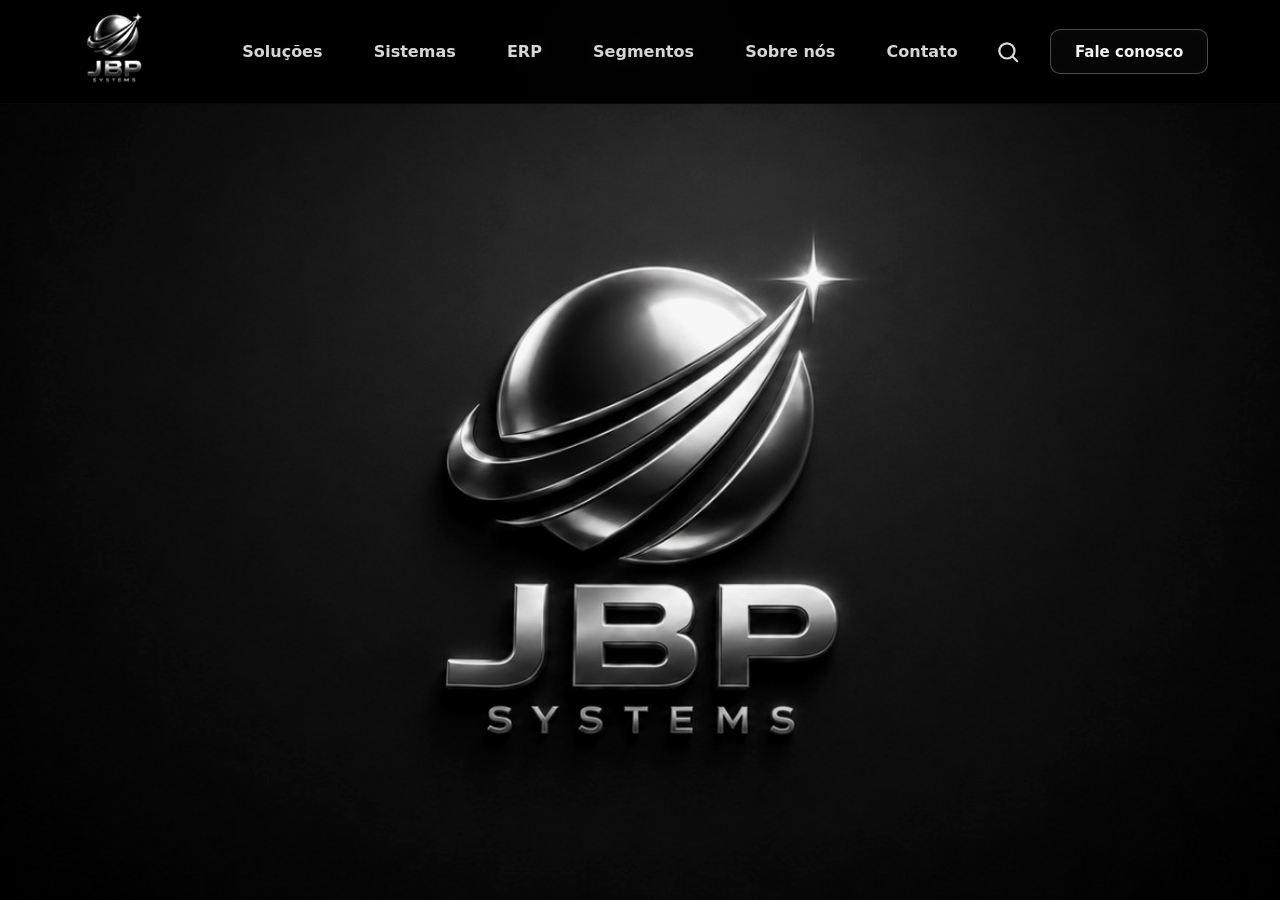
<file: index.html>
<!doctype html>
<html lang="pt-BR">
  <head>
    <meta charset="utf-8" />
    <meta name="viewport" content="width=device-width, initial-scale=1" />
    <title>JBP Systems</title>
    <link rel="stylesheet" href="styles.css" />
  </head>
  <body data-page="home">
    <header class="site-header">
      <a class="brand" href="index.html" aria-label="JBP Systems">
        <img src="assets/brand-logo.jpeg" alt="JBP Systems" />
      </a>

      <nav class="main-nav" aria-label="Navegação principal">
        <a data-page="solucoes" href="solucoes.html">Soluções</a>
        <a data-page="sistemas" href="sistemas.html">Sistemas</a>
        <a data-page="erp" href="erp.html">ERP</a>
        <a data-page="segmentos" href="segmentos.html">Segmentos</a>
        <a data-page="sobre" href="sobre.html">Sobre nós</a>
        <a data-page="contato" href="contato.html">Contato</a>
      </nav>

      <div class="header-actions">
        <button class="icon-button" type="button" aria-label="Buscar">
          <svg viewBox="0 0 24 24" aria-hidden="true">
            <circle cx="11" cy="11" r="7"></circle>
            <path d="m16.2 16.2 4.3 4.3"></path>
          </svg>
        </button>
        <a class="outline-button" href="contato.html">Fale conosco</a>
      </div>
    </header>

    <main>
      <section class="hero panel" aria-label="JBP Systems">
        <div class="hero-art" aria-hidden="true"></div>
        <h1>
          Soluções inteligentes
          <span>para empresas que evoluem.</span>
        </h1>
      </section>
    </main>

    <script src="script.js"></script>
  </body>
</html>
</file>
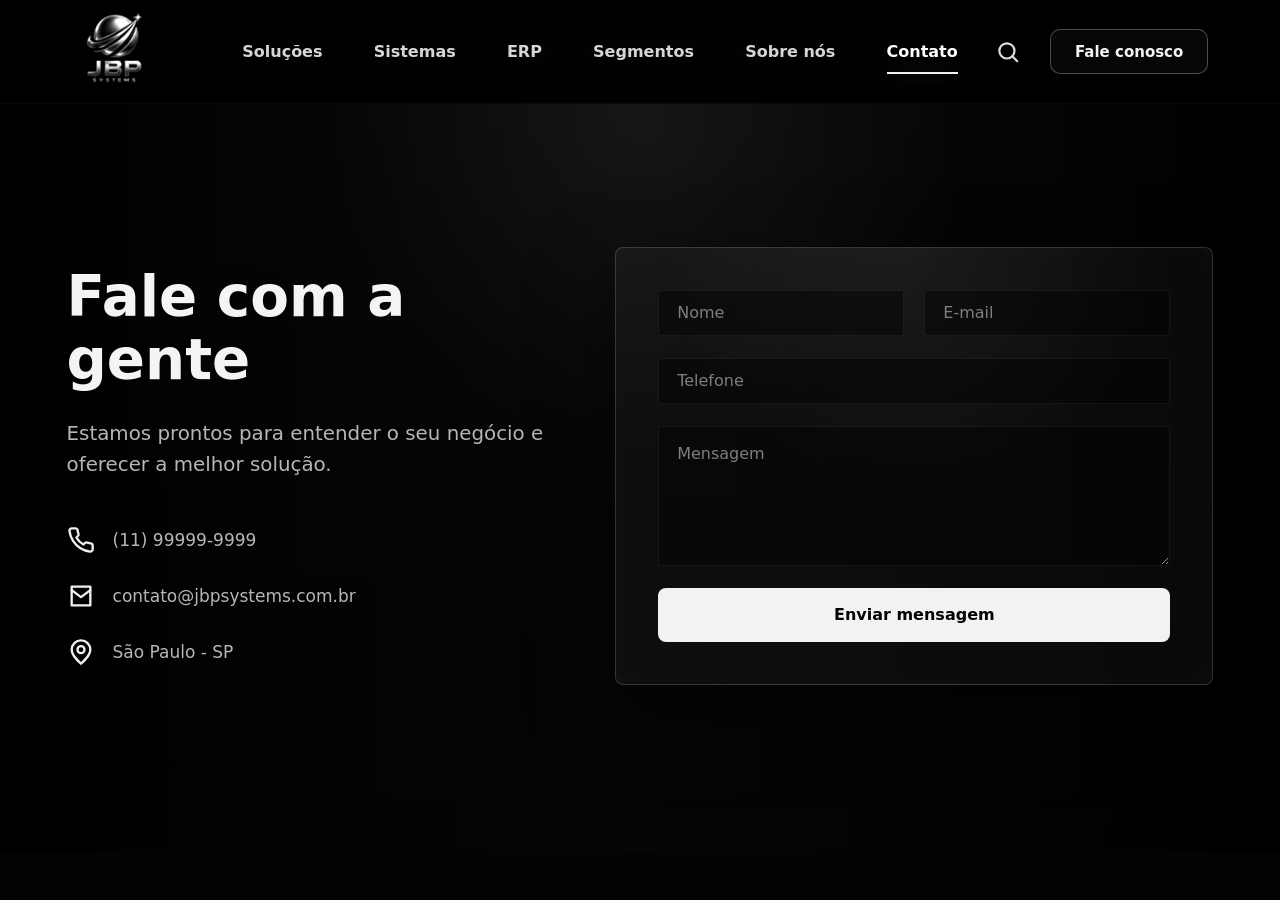
<file: contato.html>
<!doctype html>
<html lang="pt-BR">
  <head>
    <meta charset="utf-8" />
    <meta name="viewport" content="width=device-width, initial-scale=1" />
    <title>Contato | JBP Systems</title>
    <link rel="stylesheet" href="styles.css" />
  </head>
  <body data-page="contato">
    <header class="site-header">
      <a class="brand" href="index.html" aria-label="JBP Systems">
        <img src="assets/brand-logo.jpeg" alt="JBP Systems" />
      </a>

      <nav class="main-nav" aria-label="Navegação principal">
        <a data-page="solucoes" href="solucoes.html">Soluções</a>
        <a data-page="sistemas" href="sistemas.html">Sistemas</a>
        <a data-page="erp" href="erp.html">ERP</a>
        <a data-page="segmentos" href="segmentos.html">Segmentos</a>
        <a data-page="sobre" href="sobre.html">Sobre nós</a>
        <a data-page="contato" href="contato.html">Contato</a>
      </nav>

      <div class="header-actions">
        <button class="icon-button" type="button" aria-label="Buscar">
          <svg viewBox="0 0 24 24" aria-hidden="true">
            <circle cx="11" cy="11" r="7"></circle>
            <path d="m16.2 16.2 4.3 4.3"></path>
          </svg>
        </button>
        <a class="outline-button" href="contato.html">Fale conosco</a>
      </div>
    </header>

    <main>
      <section class="contact panel">
        <div class="contact-copy">
          <h1>Fale com a gente</h1>
          <p>Estamos prontos para entender o seu negócio e oferecer a melhor solução.</p>
          <ul>
            <li>
              <svg viewBox="0 0 24 24" aria-hidden="true"><path d="M22 16.9v3a2 2 0 0 1-2.2 2 19.7 19.7 0 0 1-8.6-3.1 19.3 19.3 0 0 1-6-6A19.7 19.7 0 0 1 2.1 4.2 2 2 0 0 1 4.1 2h3a2 2 0 0 1 2 1.7c.1 1 .4 2 .7 2.8a2 2 0 0 1-.4 2.1L8.1 9.9a16 16 0 0 0 6 6l1.3-1.3a2 2 0 0 1 2.1-.4c.9.3 1.8.6 2.8.7a2 2 0 0 1 1.7 2z"></path></svg>
              <span>(11) 99999-9999</span>
            </li>
            <li>
              <svg viewBox="0 0 24 24" aria-hidden="true"><path d="M4 4h16v16H4z"></path><path d="m4 7 8 6 8-6"></path></svg>
              <span>contato@jbpsystems.com.br</span>
            </li>
            <li>
              <svg viewBox="0 0 24 24" aria-hidden="true"><path d="M20 10c0 5-8 12-8 12S4 15 4 10a8 8 0 1 1 16 0z"></path><circle cx="12" cy="10" r="3"></circle></svg>
              <span>São Paulo - SP</span>
            </li>
          </ul>
        </div>

        <form class="contact-form">
          <div class="form-row">
            <label>
              <span>Nome</span>
              <input type="text" name="nome" placeholder="Nome" />
            </label>
            <label>
              <span>E-mail</span>
              <input type="email" name="email" placeholder="E-mail" />
            </label>
          </div>
          <label>
            <span>Telefone</span>
            <input type="tel" name="telefone" placeholder="Telefone" />
          </label>
          <label>
            <span>Mensagem</span>
            <textarea name="mensagem" placeholder="Mensagem"></textarea>
          </label>
          <button type="submit">Enviar mensagem</button>
        </form>
      </section>
    </main>

    <script src="script.js"></script>
  </body>
</html>
</file>
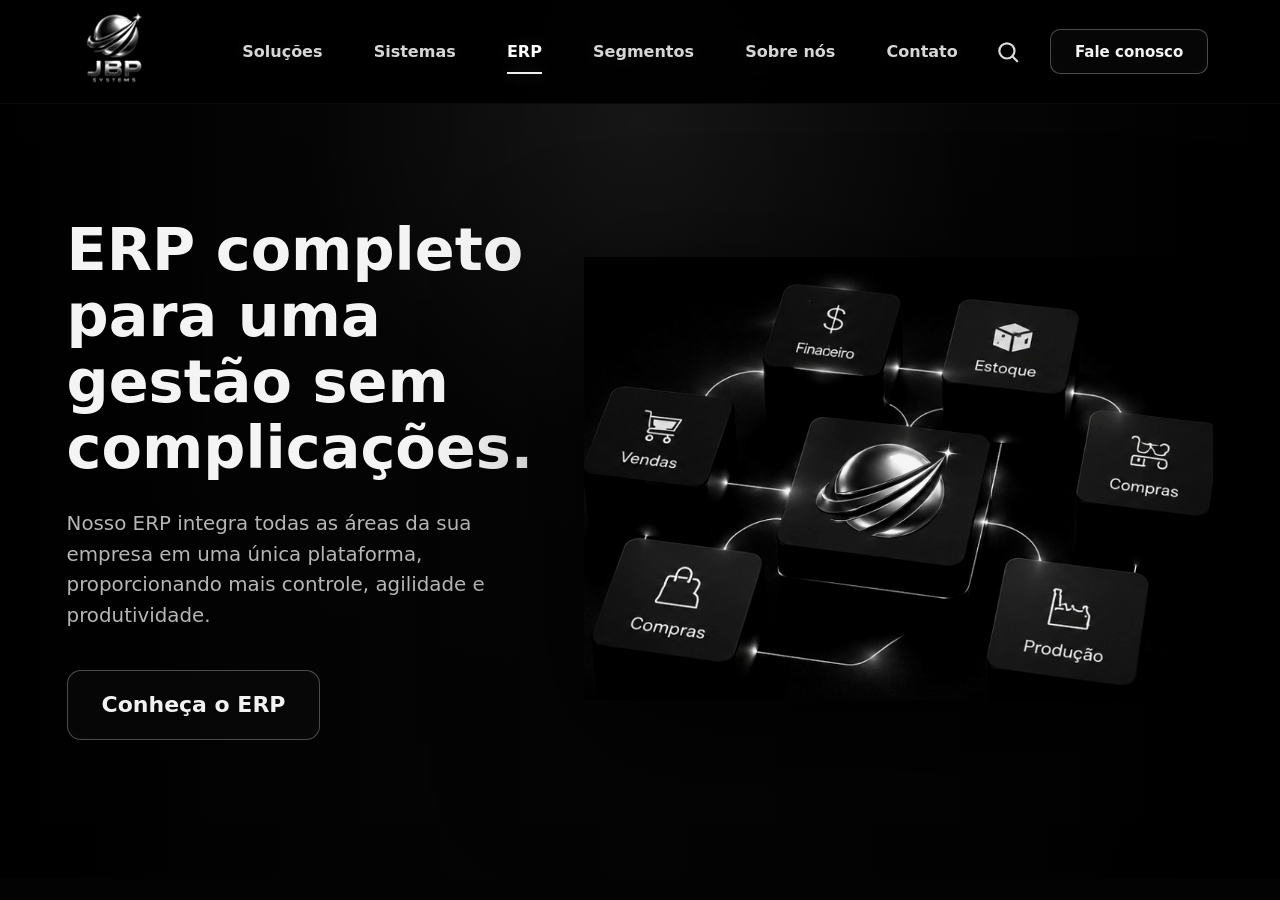
<file: erp.html>
<!doctype html>
<html lang="pt-BR">
  <head>
    <meta charset="utf-8" />
    <meta name="viewport" content="width=device-width, initial-scale=1" />
    <title>ERP | JBP Systems</title>
    <link rel="stylesheet" href="styles.css" />
  </head>
  <body data-page="erp">
    <header class="site-header">
      <a class="brand" href="index.html" aria-label="JBP Systems">
        <img src="assets/brand-logo.jpeg" alt="JBP Systems" />
      </a>

      <nav class="main-nav" aria-label="Navegação principal">
        <a data-page="solucoes" href="solucoes.html">Soluções</a>
        <a data-page="sistemas" href="sistemas.html">Sistemas</a>
        <a data-page="erp" href="erp.html">ERP</a>
        <a data-page="segmentos" href="segmentos.html">Segmentos</a>
        <a data-page="sobre" href="sobre.html">Sobre nós</a>
        <a data-page="contato" href="contato.html">Contato</a>
      </nav>

      <div class="header-actions">
        <button class="icon-button" type="button" aria-label="Buscar">
          <svg viewBox="0 0 24 24" aria-hidden="true">
            <circle cx="11" cy="11" r="7"></circle>
            <path d="m16.2 16.2 4.3 4.3"></path>
          </svg>
        </button>
        <a class="outline-button" href="contato.html">Fale conosco</a>
      </div>
    </header>

    <main>
      <section class="split panel erp">
        <div class="copy-block">
          <h1>ERP completo para uma gestão sem complicações.</h1>
          <p>Nosso ERP integra todas as áreas da sua empresa em uma única plataforma, proporcionando mais controle, agilidade e produtividade.</p>
          <a class="outline-button large" href="contato.html">Conheça o ERP</a>
        </div>
        <div class="erp-art" aria-hidden="true">
          <img src="assets/erp-visual.jpeg" alt="" />
        </div>
      </section>
    </main>

    <script src="script.js"></script>
  </body>
</html>
</file>
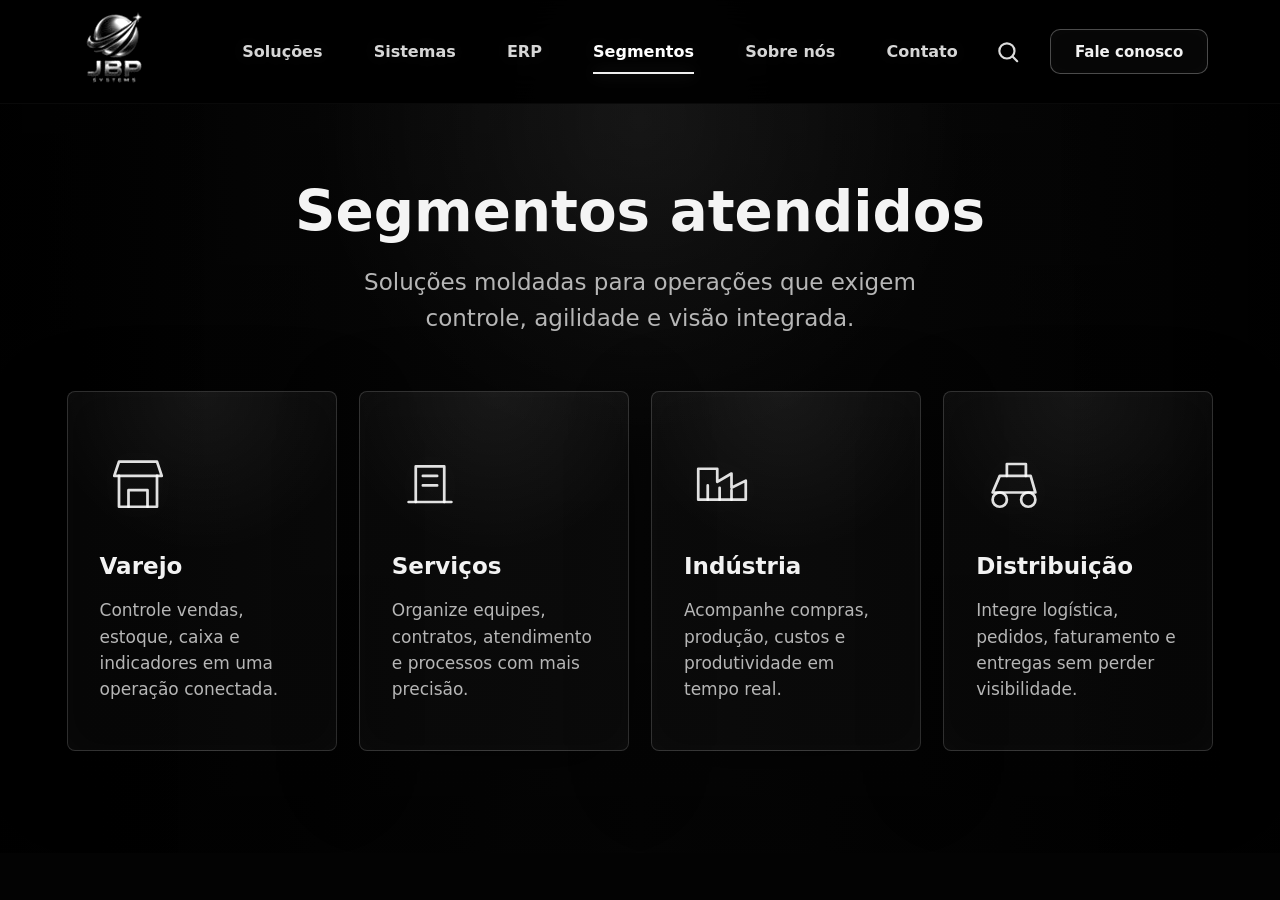
<file: segmentos.html>
<!doctype html>
<html lang="pt-BR">
  <head>
    <meta charset="utf-8" />
    <meta name="viewport" content="width=device-width, initial-scale=1" />
    <title>Segmentos | JBP Systems</title>
    <link rel="stylesheet" href="styles.css" />
  </head>
  <body data-page="segmentos">
    <header class="site-header">
      <a class="brand" href="index.html" aria-label="JBP Systems">
        <img src="assets/brand-logo.jpeg" alt="JBP Systems" />
      </a>

      <nav class="main-nav" aria-label="Navegação principal">
        <a data-page="solucoes" href="solucoes.html">Soluções</a>
        <a data-page="sistemas" href="sistemas.html">Sistemas</a>
        <a data-page="erp" href="erp.html">ERP</a>
        <a data-page="segmentos" href="segmentos.html">Segmentos</a>
        <a data-page="sobre" href="sobre.html">Sobre nós</a>
        <a data-page="contato" href="contato.html">Contato</a>
      </nav>

      <div class="header-actions">
        <button class="icon-button" type="button" aria-label="Buscar">
          <svg viewBox="0 0 24 24" aria-hidden="true">
            <circle cx="11" cy="11" r="7"></circle>
            <path d="m16.2 16.2 4.3 4.3"></path>
          </svg>
        </button>
        <a class="outline-button" href="contato.html">Fale conosco</a>
      </div>
    </header>

    <main>
      <section class="segments panel">
        <div class="section-heading">
          <h1>Segmentos atendidos</h1>
          <p>Soluções moldadas para operações que exigem controle, agilidade e visão integrada.</p>
        </div>

        <div class="segment-grid">
          <article class="segment-card">
            <svg viewBox="0 0 64 64" aria-hidden="true">
              <path d="M12 26h40l-4-12H16z"></path>
              <path d="M16 26v26h32V26"></path>
              <path d="M24 52V38h16v14"></path>
            </svg>
            <h2>Varejo</h2>
            <p>Controle vendas, estoque, caixa e indicadores em uma operação conectada.</p>
          </article>

          <article class="segment-card">
            <svg viewBox="0 0 64 64" aria-hidden="true">
              <path d="M14 48h36"></path>
              <path d="M20 48V18h24v30"></path>
              <path d="M26 26h12M26 34h12"></path>
            </svg>
            <h2>Serviços</h2>
            <p>Organize equipes, contratos, atendimento e processos com mais precisão.</p>
          </article>

          <article class="segment-card">
            <svg viewBox="0 0 64 64" aria-hidden="true">
              <path d="M12 46h40V30l-12 6V24l-12 7V20H12z"></path>
              <path d="M20 46V34M30 46V36M40 46V38"></path>
            </svg>
            <h2>Indústria</h2>
            <p>Acompanhe compras, produção, custos e produtividade em tempo real.</p>
          </article>

          <article class="segment-card">
            <svg viewBox="0 0 64 64" aria-hidden="true">
              <path d="M14 40h36l-4-14H20z"></path>
              <path d="M20 40a6 6 0 1 0 0 12 6 6 0 0 0 0-12zM44 40a6 6 0 1 0 0 12 6 6 0 0 0 0-12z"></path>
              <path d="M26 26V16h16v10"></path>
            </svg>
            <h2>Distribuição</h2>
            <p>Integre logística, pedidos, faturamento e entregas sem perder visibilidade.</p>
          </article>
        </div>
      </section>
    </main>

    <script src="script.js"></script>
  </body>
</html>
</file>
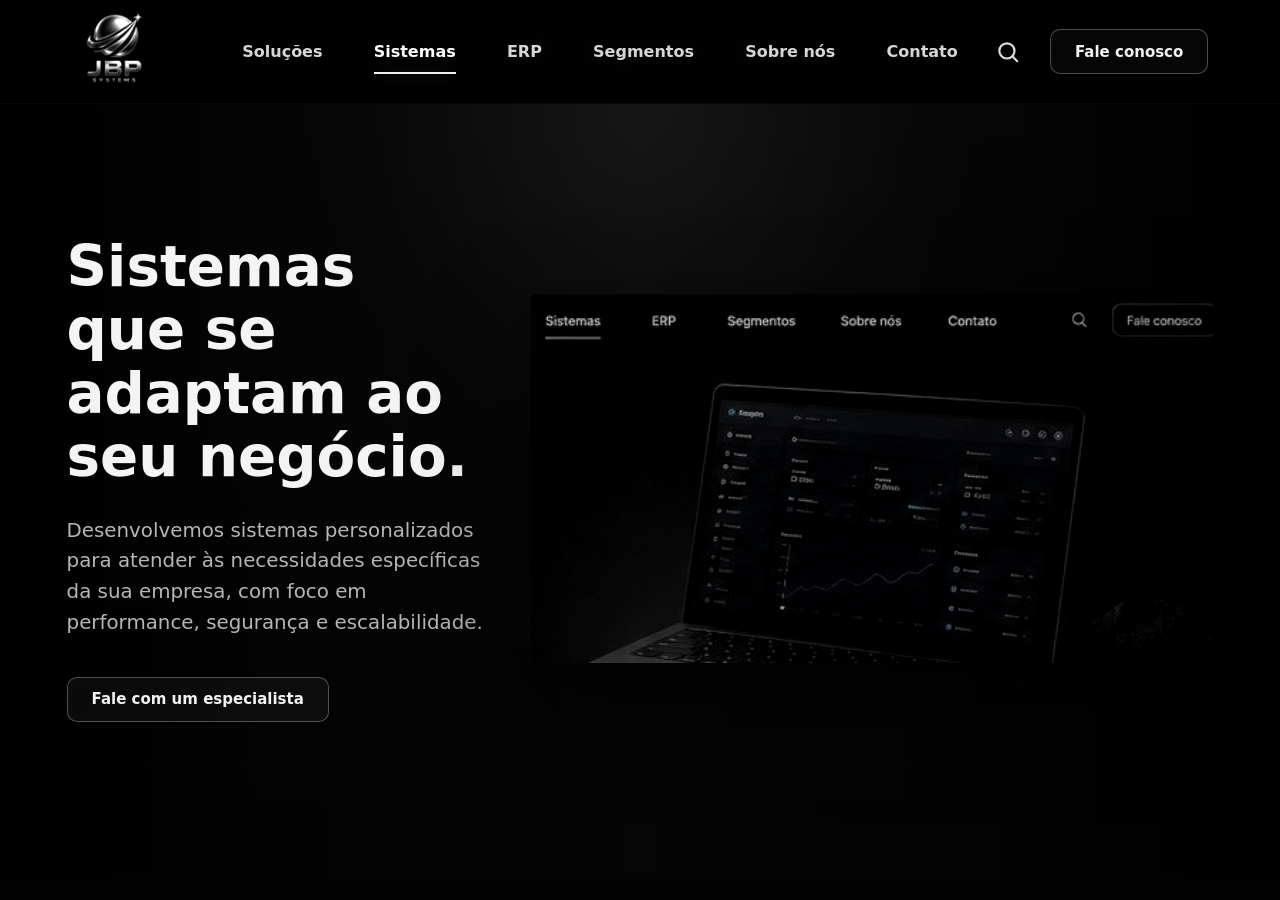
<file: sistemas.html>
<!doctype html>
<html lang="pt-BR">
  <head>
    <meta charset="utf-8" />
    <meta name="viewport" content="width=device-width, initial-scale=1" />
    <title>Sistemas | JBP Systems</title>
    <link rel="stylesheet" href="styles.css" />
  </head>
  <body data-page="sistemas">
    <header class="site-header">
      <a class="brand" href="index.html" aria-label="JBP Systems">
        <img src="assets/brand-logo.jpeg" alt="JBP Systems" />
      </a>

      <nav class="main-nav" aria-label="Navegação principal">
        <a data-page="solucoes" href="solucoes.html">Soluções</a>
        <a data-page="sistemas" href="sistemas.html">Sistemas</a>
        <a data-page="erp" href="erp.html">ERP</a>
        <a data-page="segmentos" href="segmentos.html">Segmentos</a>
        <a data-page="sobre" href="sobre.html">Sobre nós</a>
        <a data-page="contato" href="contato.html">Contato</a>
      </nav>

      <div class="header-actions">
        <button class="icon-button" type="button" aria-label="Buscar">
          <svg viewBox="0 0 24 24" aria-hidden="true">
            <circle cx="11" cy="11" r="7"></circle>
            <path d="m16.2 16.2 4.3 4.3"></path>
          </svg>
        </button>
        <a class="outline-button" href="contato.html">Fale conosco</a>
      </div>
    </header>

    <main>
      <section class="split panel systems">
        <div class="copy-block">
          <h1>Sistemas que se adaptam ao seu negócio.</h1>
          <p>Desenvolvemos sistemas personalizados para atender às necessidades específicas da sua empresa, com foco em performance, segurança e escalabilidade.</p>
          <a class="dark-button" href="contato.html">Fale com um especialista</a>
        </div>
        <div class="visual-frame laptop-frame" aria-hidden="true">
          <img src="assets/systems-visual.jpeg" alt="" />
        </div>
      </section>
    </main>

    <script src="script.js"></script>
  </body>
</html>
</file>
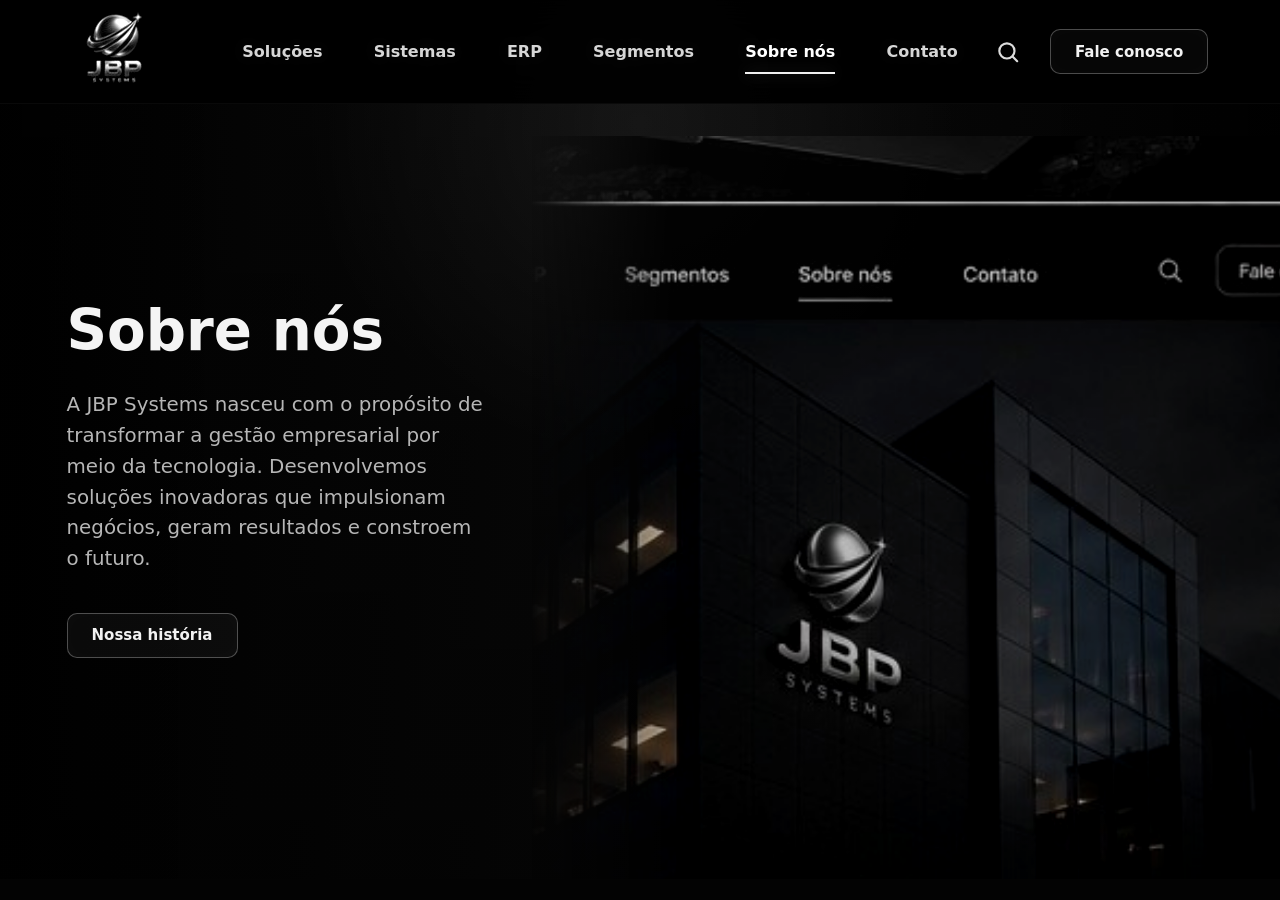
<file: sobre.html>
<!doctype html>
<html lang="pt-BR">
  <head>
    <meta charset="utf-8" />
    <meta name="viewport" content="width=device-width, initial-scale=1" />
    <title>Sobre nós | JBP Systems</title>
    <link rel="stylesheet" href="styles.css" />
  </head>
  <body data-page="sobre">
    <header class="site-header">
      <a class="brand" href="index.html" aria-label="JBP Systems">
        <img src="assets/brand-logo.jpeg" alt="JBP Systems" />
      </a>

      <nav class="main-nav" aria-label="Navegação principal">
        <a data-page="solucoes" href="solucoes.html">Soluções</a>
        <a data-page="sistemas" href="sistemas.html">Sistemas</a>
        <a data-page="erp" href="erp.html">ERP</a>
        <a data-page="segmentos" href="segmentos.html">Segmentos</a>
        <a data-page="sobre" href="sobre.html">Sobre nós</a>
        <a data-page="contato" href="contato.html">Contato</a>
      </nav>

      <div class="header-actions">
        <button class="icon-button" type="button" aria-label="Buscar">
          <svg viewBox="0 0 24 24" aria-hidden="true">
            <circle cx="11" cy="11" r="7"></circle>
            <path d="m16.2 16.2 4.3 4.3"></path>
          </svg>
        </button>
        <a class="outline-button" href="contato.html">Fale conosco</a>
      </div>
    </header>

    <main>
      <section class="split panel about">
        <div class="copy-block">
          <h1>Sobre nós</h1>
          <p>A JBP Systems nasceu com o propósito de transformar a gestão empresarial por meio da tecnologia. Desenvolvemos soluções inovadoras que impulsionam negócios, geram resultados e constroem o futuro.</p>
          <a class="dark-button" href="contato.html">Nossa história</a>
        </div>
        <div class="about-art" aria-hidden="true">
          <img src="assets/about-visual.jpeg" alt="" />
        </div>
      </section>
    </main>

    <script src="script.js"></script>
  </body>
</html>
</file>
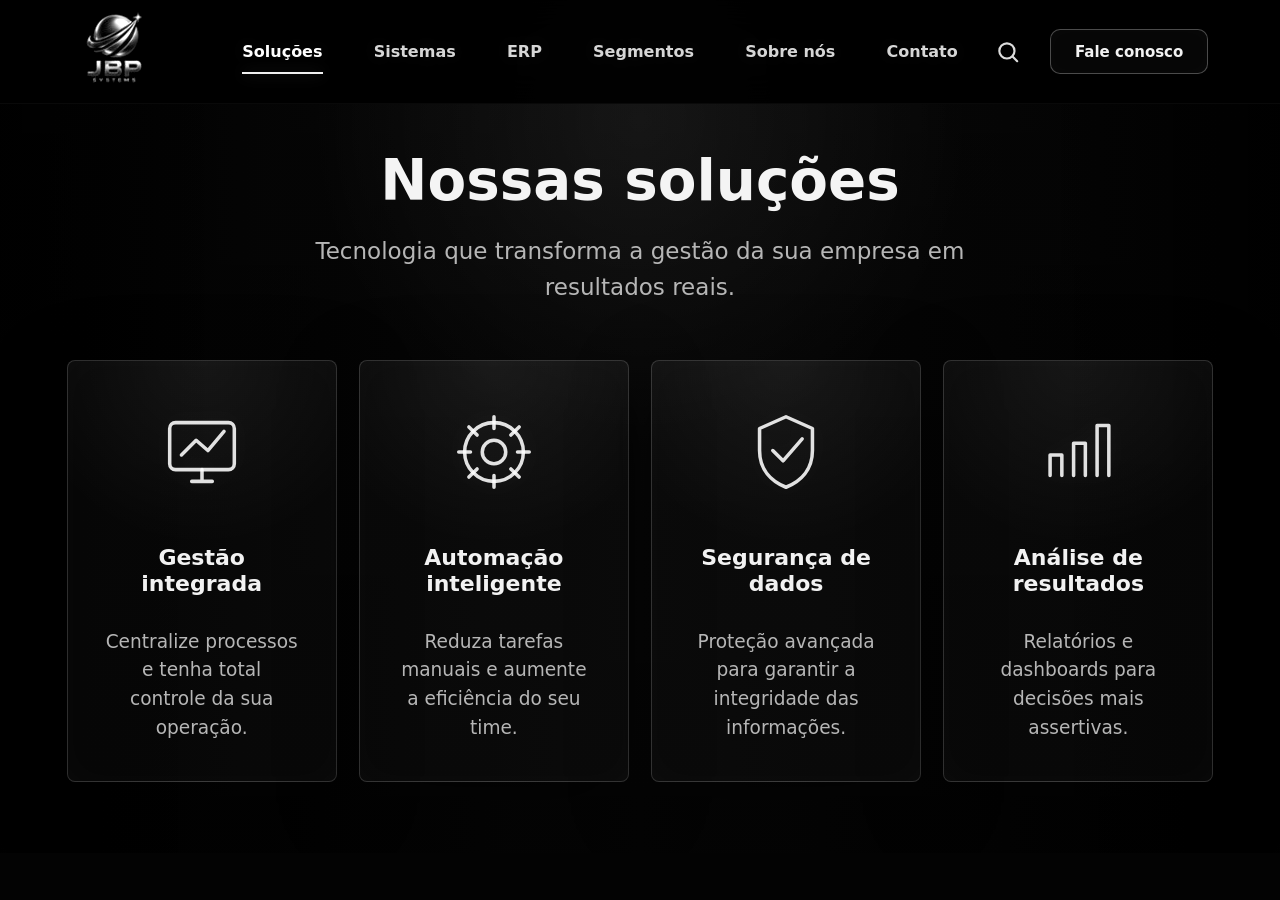
<file: solucoes.html>
<!doctype html>
<html lang="pt-BR">
  <head>
    <meta charset="utf-8" />
    <meta name="viewport" content="width=device-width, initial-scale=1" />
    <title>Soluções | JBP Systems</title>
    <link rel="stylesheet" href="styles.css" />
  </head>
  <body data-page="solucoes">
    <header class="site-header">
      <a class="brand" href="index.html" aria-label="JBP Systems">
        <img src="assets/brand-logo.jpeg" alt="JBP Systems" />
      </a>

      <nav class="main-nav" aria-label="Navegação principal">
        <a data-page="solucoes" href="solucoes.html">Soluções</a>
        <a data-page="sistemas" href="sistemas.html">Sistemas</a>
        <a data-page="erp" href="erp.html">ERP</a>
        <a data-page="segmentos" href="segmentos.html">Segmentos</a>
        <a data-page="sobre" href="sobre.html">Sobre nós</a>
        <a data-page="contato" href="contato.html">Contato</a>
      </nav>

      <div class="header-actions">
        <button class="icon-button" type="button" aria-label="Buscar">
          <svg viewBox="0 0 24 24" aria-hidden="true">
            <circle cx="11" cy="11" r="7"></circle>
            <path d="m16.2 16.2 4.3 4.3"></path>
          </svg>
        </button>
        <a class="outline-button" href="contato.html">Fale conosco</a>
      </div>
    </header>

    <main>
      <section class="solutions panel">
        <div class="section-heading">
          <h1>Nossas soluções</h1>
          <p>Tecnologia que transforma a gestão da sua empresa em resultados reais.</p>
        </div>

        <div class="solution-grid">
          <article class="solution-card">
            <svg viewBox="0 0 64 64" aria-hidden="true">
              <rect x="10" y="12" width="44" height="32" rx="4"></rect>
              <path d="M18 34l10-10 8 7 11-13"></path>
              <path d="M25 52h14M32 44v8"></path>
            </svg>
            <h2>Gestão integrada</h2>
            <p>Centralize processos e tenha total controle da sua operação.</p>
          </article>

          <article class="solution-card">
            <svg viewBox="0 0 64 64" aria-hidden="true">
              <path d="M32 8v8M32 48v8M14.9 14.9l5.6 5.6M43.5 43.5l5.6 5.6M8 32h8M48 32h8M14.9 49.1l5.6-5.6M43.5 20.5l5.6-5.6"></path>
              <circle cx="32" cy="32" r="20"></circle>
              <circle cx="32" cy="32" r="8"></circle>
            </svg>
            <h2>Automação inteligente</h2>
            <p>Reduza tarefas manuais e aumente a eficiência do seu time.</p>
          </article>

          <article class="solution-card">
            <svg viewBox="0 0 64 64" aria-hidden="true">
              <path d="M32 8 50 16v15c0 13-8 21-18 25-10-4-18-12-18-25V16z"></path>
              <path d="m23 31 7 7 13-15"></path>
            </svg>
            <h2>Segurança de dados</h2>
            <p>Proteção avançada para garantir a integridade das informações.</p>
          </article>

          <article class="solution-card">
            <svg viewBox="0 0 64 64" aria-hidden="true">
              <path d="M13 48V34h8v14M29 48V26h8v22M45 48V14h8v34"></path>
            </svg>
            <h2>Análise de resultados</h2>
            <p>Relatórios e dashboards para decisões mais assertivas.</p>
          </article>
        </div>
      </section>
    </main>

    <script src="script.js"></script>
  </body>
</html>
</file>
<file: styles.css>
:root {
  color-scheme: dark;
  --bg: #030303;
  --panel: #070707;
  --panel-soft: #101010;
  --text: #f2f2f2;
  --muted: #b6b6b6;
  --dim: #777;
  --line: rgba(255, 255, 255, 0.16);
  --line-strong: rgba(255, 255, 255, 0.28);
  --glow: rgba(255, 255, 255, 0.2);
  --header-height: 104px;
}

* {
  box-sizing: border-box;
}

html {
  scroll-behavior: smooth;
  scroll-padding-top: var(--header-height);
}

body {
  margin: 0;
  background: var(--bg);
  color: var(--text);
  font-family: Inter, ui-sans-serif, system-ui, -apple-system, BlinkMacSystemFont, "Segoe UI", sans-serif;
  letter-spacing: 0;
  overflow-x: hidden;
}

a {
  color: inherit;
  text-decoration: none;
}

img,
svg {
  display: block;
}

.site-header {
  position: fixed;
  z-index: 50;
  inset: 0 0 auto 0;
  min-height: var(--header-height);
  display: grid;
  grid-template-columns: 180px 1fr 260px;
  align-items: center;
  gap: 24px;
  padding: 0 clamp(28px, 5.6vw, 110px);
  background: rgba(0, 0, 0, 0.94);
  border-bottom: 1px solid rgba(255, 255, 255, 0.035);
  backdrop-filter: blur(16px);
}

.brand {
  width: 88px;
  height: 82px;
  overflow: hidden;
}

.brand img {
  width: 100%;
  height: 100%;
  object-fit: cover;
  filter: contrast(1.1) brightness(1.05);
}

.main-nav {
  display: flex;
  justify-content: center;
  align-items: center;
  gap: clamp(26px, 4vw, 70px);
  min-width: 0;
  white-space: nowrap;
}

.main-nav a {
  position: relative;
  display: inline-flex;
  align-items: center;
  min-height: 48px;
  color: rgba(255, 255, 255, 0.84);
  font-size: 16px;
  font-weight: 600;
  line-height: 1;
  text-shadow: 0 0 18px rgba(255, 255, 255, 0.08);
}

.main-nav a::after {
  content: "";
  position: absolute;
  left: 0;
  right: 0;
  bottom: 2px;
  height: 2px;
  transform: scaleX(0);
  transform-origin: center;
  background: #efefef;
  box-shadow: 0 0 16px var(--glow);
  transition: transform 180ms ease;
}

.main-nav a:hover,
.main-nav a.active {
  color: #fff;
}

.main-nav a.active::after,
.main-nav a:hover::after {
  transform: scaleX(1);
}

.header-actions {
  display: flex;
  justify-content: flex-end;
  align-items: center;
  gap: 22px;
}

.icon-button {
  width: 40px;
  height: 40px;
  display: grid;
  place-items: center;
  border: 0;
  padding: 0;
  color: #dcdcdc;
  background: transparent;
  cursor: pointer;
}

.icon-button svg,
.contact-copy svg {
  width: 26px;
  height: 26px;
  fill: none;
  stroke: currentColor;
  stroke-width: 2;
  stroke-linecap: round;
  stroke-linejoin: round;
}

.outline-button,
.dark-button {
  display: inline-flex;
  align-items: center;
  justify-content: center;
  min-height: 45px;
  padding: 0 24px;
  border: 1px solid var(--line-strong);
  border-radius: 10px;
  font-size: 15px;
  font-weight: 700;
  background: rgba(10, 10, 10, 0.62);
  box-shadow: inset 0 0 18px rgba(255, 255, 255, 0.018);
}

.outline-button:hover,
.dark-button:hover {
  border-color: rgba(255, 255, 255, 0.5);
  background: rgba(255, 255, 255, 0.08);
}

.outline-button.large {
  min-height: 70px;
  padding-inline: 34px;
  border-radius: 14px;
  font-size: 22px;
}

.dark-button {
  min-height: 45px;
  width: fit-content;
  background: rgba(255, 255, 255, 0.04);
}

.panel {
  position: relative;
  min-height: 100vh;
  padding: calc(var(--header-height) + 42px) clamp(36px, 5.2vw, 96px) 68px;
  overflow: hidden;
  background:
    radial-gradient(circle at 50% 14%, rgba(255, 255, 255, 0.08), transparent 34%),
    linear-gradient(90deg, #020202, #0a0a0a 50%, #030303);
}

.anchor-marker {
  position: absolute;
  top: 0;
}

.panel::before {
  content: "";
  position: absolute;
  inset: 0;
  pointer-events: none;
  background:
    linear-gradient(90deg, rgba(0, 0, 0, 0.82), transparent 20%, transparent 80%, rgba(0, 0, 0, 0.86)),
    linear-gradient(180deg, rgba(0, 0, 0, 0.2), rgba(0, 0, 0, 0.52));
}

.hero {
  display: grid;
  place-items: center;
  min-height: 842px;
  min-height: 100svh;
  padding-top: var(--header-height);
}

.hero-art {
  position: absolute;
  inset: var(--header-height) 0 0 0;
  background-image: url("assets/hero-visual.jpeg");
  background-size: cover;
  background-position: center;
  opacity: 0.97;
  filter: contrast(1.04);
}

.hero h1 {
  position: relative;
  z-index: 2;
  width: 1px;
  height: 1px;
  margin: 0;
  overflow: hidden;
  clip: rect(0 0 0 0);
  clip-path: inset(50%);
  white-space: nowrap;
}

.hero h1 span {
  display: inline;
}

.section-heading {
  position: relative;
  z-index: 2;
  max-width: 760px;
  margin: 0 auto 54px;
  text-align: center;
}

.section-heading h1,
.section-heading h2,
.copy-block h1,
.copy-block h2,
.contact-copy h1,
.contact-copy h2 {
  margin: 0;
  color: #f4f4f4;
  font-size: clamp(38px, 4.4vw, 64px);
  line-height: 1.12;
  font-weight: 800;
  letter-spacing: 0;
}

.section-heading p {
  margin: 22px auto 0;
  max-width: 660px;
  color: var(--muted);
  font-size: clamp(19px, 1.8vw, 28px);
  line-height: 1.55;
}

.solutions {
  min-height: 853px;
  display: flex;
  flex-direction: column;
  justify-content: center;
}

.solution-grid {
  position: relative;
  z-index: 2;
  display: grid;
  grid-template-columns: repeat(4, minmax(0, 1fr));
  gap: 22px;
  width: min(100%, 1470px);
  margin: 0 auto;
}

.solution-card {
  min-height: 410px;
  display: flex;
  flex-direction: column;
  align-items: center;
  justify-content: center;
  padding: 44px 34px 38px;
  border: 1px solid var(--line);
  border-radius: 8px;
  background:
    radial-gradient(circle at 50% 0%, rgba(255, 255, 255, 0.055), transparent 42%),
    rgba(255, 255, 255, 0.025);
  box-shadow:
    inset 0 0 38px rgba(255, 255, 255, 0.018),
    0 22px 80px rgba(0, 0, 0, 0.38);
  text-align: center;
}

.solution-card svg {
  width: 94px;
  height: 94px;
  margin-bottom: 46px;
  fill: none;
  stroke: rgba(255, 255, 255, 0.88);
  stroke-width: 2.4;
  stroke-linecap: round;
  stroke-linejoin: round;
  filter: drop-shadow(0 0 12px rgba(255, 255, 255, 0.08));
}

.solution-card h2,
.solution-card h3 {
  margin: 0 0 30px;
  font-size: clamp(22px, 1.7vw, 30px);
  line-height: 1.2;
}

.solution-card p {
  margin: 0;
  max-width: 280px;
  color: var(--muted);
  font-size: clamp(18px, 1.45vw, 25px);
  line-height: 1.55;
}

.split {
  min-height: 879px;
  display: grid;
  grid-template-columns: minmax(360px, 0.86fr) minmax(520px, 1.14fr);
  align-items: center;
  gap: 42px;
}

.copy-block,
.contact-copy,
.visual-frame,
.erp-art,
.about-art,
.contact-form {
  position: relative;
  z-index: 2;
}

.copy-block {
  max-width: 630px;
}

.copy-block p,
.contact-copy p {
  margin: 28px 0 38px;
  color: var(--muted);
  font-size: clamp(17px, 1.55vw, 25px);
  line-height: 1.55;
}

.systems {
  grid-template-columns: minmax(330px, 0.62fr) minmax(480px, 1fr);
}

.systems .visual-frame {
  align-self: center;
  justify-self: end;
  width: min(100%, 840px);
}

.systems .visual-frame img {
  width: 100%;
  height: auto;
  object-fit: contain;
  mix-blend-mode: screen;
  opacity: 0.88;
  filter: contrast(1.1) brightness(0.9) drop-shadow(0 40px 50px rgba(0, 0, 0, 0.8));
}

.erp .copy-block h1,
.erp .copy-block h2 {
  font-size: clamp(48px, 4.6vw, 72px);
}

.segments {
  min-height: 853px;
  display: flex;
  flex-direction: column;
  justify-content: center;
}

.segment-grid {
  position: relative;
  z-index: 2;
  display: grid;
  grid-template-columns: repeat(4, minmax(0, 1fr));
  gap: 22px;
  width: min(100%, 1470px);
  margin: 0 auto;
}

.segment-card {
  min-height: 360px;
  display: flex;
  flex-direction: column;
  justify-content: center;
  padding: 42px 32px 36px;
  border: 1px solid var(--line);
  border-radius: 8px;
  background:
    radial-gradient(circle at 50% 0%, rgba(255, 255, 255, 0.055), transparent 42%),
    rgba(255, 255, 255, 0.025);
  box-shadow:
    inset 0 0 38px rgba(255, 255, 255, 0.018),
    0 22px 80px rgba(0, 0, 0, 0.38);
}

.segment-card svg {
  width: 76px;
  height: 76px;
  margin-bottom: 32px;
  fill: none;
  stroke: rgba(255, 255, 255, 0.88);
  stroke-width: 2.3;
  stroke-linecap: round;
  stroke-linejoin: round;
  filter: drop-shadow(0 0 12px rgba(255, 255, 255, 0.08));
}

.segment-card h2 {
  margin: 0 0 18px;
  font-size: clamp(23px, 1.8vw, 31px);
  line-height: 1.16;
}

.segment-card p {
  margin: 0;
  color: var(--muted);
  font-size: clamp(17px, 1.25vw, 21px);
  line-height: 1.55;
}

.erp-art {
  justify-self: end;
  width: min(100%, 900px);
}

.erp-art img {
  width: 100%;
  height: auto;
  object-fit: contain;
  mix-blend-mode: screen;
  opacity: 0.96;
  filter: contrast(1.07) brightness(1.02) drop-shadow(0 44px 70px rgba(0, 0, 0, 0.76));
}

.about {
  grid-template-columns: minmax(320px, 0.62fr) minmax(520px, 1fr);
}

.about-art {
  align-self: stretch;
  margin: -10px -96px -68px 0;
  min-height: 520px;
}

.about-art img {
  width: 100%;
  height: 100%;
  object-fit: cover;
  object-position: center;
  opacity: 0.86;
  filter: contrast(1.06) brightness(0.86);
  mask-image: linear-gradient(90deg, transparent 0%, black 18%, black 100%);
}

.contact {
  min-height: 853px;
  display: grid;
  grid-template-columns: minmax(350px, 0.8fr) minmax(480px, 1fr);
  align-items: center;
  gap: 70px;
}

.contact-copy ul {
  display: grid;
  gap: 28px;
  margin: 46px 0 0;
  padding: 0;
  list-style: none;
  color: var(--muted);
  font-size: clamp(17px, 1.3vw, 21px);
}

.contact-copy li {
  display: flex;
  align-items: center;
  gap: 18px;
}

.contact-copy svg {
  width: 28px;
  height: 28px;
  color: #efefef;
  flex: 0 0 auto;
}

.contact-form {
  display: grid;
  gap: 22px;
  width: min(100%, 780px);
  justify-self: end;
  padding: 42px;
  border: 1px solid var(--line);
  border-radius: 8px;
  background:
    radial-gradient(circle at 50% 0%, rgba(255, 255, 255, 0.055), transparent 48%),
    rgba(255, 255, 255, 0.035);
  box-shadow: inset 0 0 40px rgba(255, 255, 255, 0.02), 0 28px 80px rgba(0, 0, 0, 0.5);
}

.form-row {
  display: grid;
  grid-template-columns: 1fr 1fr;
  gap: 20px;
}

label {
  display: grid;
  gap: 8px;
}

label span {
  position: absolute;
  width: 1px;
  height: 1px;
  overflow: hidden;
  clip: rect(0 0 0 0);
}

input,
textarea {
  width: 100%;
  border: 1px solid rgba(255, 255, 255, 0.06);
  border-radius: 3px;
  padding: 0 18px;
  color: #f0f0f0;
  background: rgba(0, 0, 0, 0.42);
  font: inherit;
  outline: none;
}

input {
  height: 46px;
}

textarea {
  min-height: 140px;
  padding-top: 17px;
  resize: vertical;
}

input::placeholder,
textarea::placeholder {
  color: #7e7e7e;
}

input:focus,
textarea:focus {
  border-color: rgba(255, 255, 255, 0.35);
}

.contact-form button {
  min-height: 54px;
  border: 0;
  border-radius: 8px;
  color: #050505;
  background: #f2f2f2;
  font: inherit;
  font-weight: 700;
  cursor: pointer;
}

@media (max-width: 1180px) {
  :root {
    --header-height: 94px;
  }

  .site-header {
    grid-template-columns: 80px minmax(0, 1fr) auto;
    gap: 18px;
    padding-inline: 24px;
  }

  .brand {
    width: 72px;
    height: 68px;
  }

  .main-nav {
    justify-content: flex-start;
    gap: clamp(18px, 2.6vw, 30px);
    overflow-x: auto;
    overscroll-behavior-inline: contain;
    scrollbar-width: none;
  }

  .main-nav::-webkit-scrollbar {
    display: none;
  }

  .solution-grid,
  .segment-grid {
    grid-template-columns: repeat(2, minmax(0, 1fr));
    max-width: 860px;
  }

  .split,
  .contact {
    grid-template-columns: 1fr;
    min-height: auto;
    align-content: center;
    gap: 48px;
  }

  .copy-block,
  .contact-copy {
    max-width: 760px;
  }

  .systems .visual-frame,
  .erp-art,
  .contact-form {
    justify-self: stretch;
  }

  .systems .visual-frame,
  .erp-art {
    width: min(100%, 820px);
    justify-self: center;
  }

  .about-art {
    margin: 0 -36px -68px;
    min-height: 420px;
  }
}

@media (max-width: 760px) {
  :root {
    --header-height: 128px;
  }

  .site-header {
    grid-template-columns: 64px minmax(0, 1fr);
    align-content: center;
    gap: 8px 14px;
    padding: 10px 16px 8px;
  }

  .brand {
    width: 62px;
    height: 58px;
  }

  .main-nav {
    order: 3;
    grid-column: 1 / -1;
    min-height: 36px;
    gap: 20px;
    padding: 4px 2px 6px;
  }

  .main-nav a {
    min-height: 34px;
    font-size: 13px;
  }

  .header-actions {
    justify-self: end;
    gap: 10px;
  }

  .icon-button {
    display: none;
  }

  .outline-button {
    min-height: 38px;
    padding-inline: 16px;
    border-radius: 8px;
    font-size: 13px;
  }

  .panel {
    min-height: auto;
    padding: calc(var(--header-height) + 38px) 20px 56px;
  }

  .hero {
    min-height: 100svh;
    padding-top: var(--header-height);
  }

  .hero-art {
    inset: var(--header-height) 0 0 0;
    background-size: auto 82%;
    background-position: center top;
    background-repeat: no-repeat;
  }

  .hero h1 {
    margin: 0;
  }

  .solutions {
    min-height: auto;
  }

  .solution-grid,
  .segment-grid,
  .form-row {
    grid-template-columns: 1fr;
  }

  .solution-card,
  .segment-card {
    min-height: 260px;
    padding: 34px 24px 30px;
  }

  .solution-card svg,
  .segment-card svg {
    width: 70px;
    height: 70px;
    margin-bottom: 24px;
  }

  .solution-card h2,
  .solution-card h3,
  .segment-card h2 {
    margin-bottom: 16px;
  }

  .solution-card p,
  .segment-card p {
    font-size: 16px;
  }

  .section-heading h1,
  .section-heading h2,
  .copy-block h1,
  .copy-block h2,
  .contact-copy h1,
  .contact-copy h2,
  .erp .copy-block h1,
  .erp .copy-block h2 {
    font-size: 36px;
  }

  .copy-block p,
  .contact-copy p,
  .section-heading p {
    font-size: 17px;
  }

  .systems .visual-frame img,
  .erp-art img {
    max-height: 360px;
    object-fit: contain;
  }

  .about-art {
    min-height: 290px;
    margin: 0 -20px -56px;
  }

  .about-art img {
    mask-image: linear-gradient(180deg, black 0%, black 78%, transparent 100%);
  }

  .outline-button.large {
    min-height: 48px;
    font-size: 16px;
    border-radius: 10px;
  }

  .contact-form {
    padding: 22px;
  }

  .contact-copy li {
    align-items: flex-start;
  }

  .contact-copy span {
    overflow-wrap: anywhere;
  }
}

@media (max-width: 520px) {
  :root {
    --header-height: 120px;
  }

  .site-header {
    grid-template-columns: 54px minmax(0, 1fr);
    padding-inline: 12px;
  }

  .brand {
    width: 54px;
    height: 52px;
  }

  .main-nav {
    gap: 18px;
  }

  .main-nav a {
    font-size: 12px;
  }

  .header-actions .outline-button {
    min-height: 34px;
    padding-inline: 12px;
    font-size: 12px;
  }

  .panel {
    padding-inline: 16px;
  }

  .hero {
    min-height: 620px;
  }

  .hero-art {
    background-size: auto 76%;
  }

  .section-heading {
    margin-bottom: 34px;
  }

  .section-heading h1,
  .section-heading h2,
  .copy-block h1,
  .copy-block h2,
  .contact-copy h1,
  .contact-copy h2,
  .erp .copy-block h1,
  .erp .copy-block h2 {
    font-size: 31px;
    line-height: 1.15;
  }

  .solution-card,
  .segment-card {
    min-height: 235px;
  }

  .copy-block p,
  .contact-copy p,
  .section-heading p {
    font-size: 16px;
  }

  .systems .visual-frame img,
  .erp-art img {
    max-height: 300px;
  }

  .contact-form {
    padding: 18px;
  }
}
</file>
